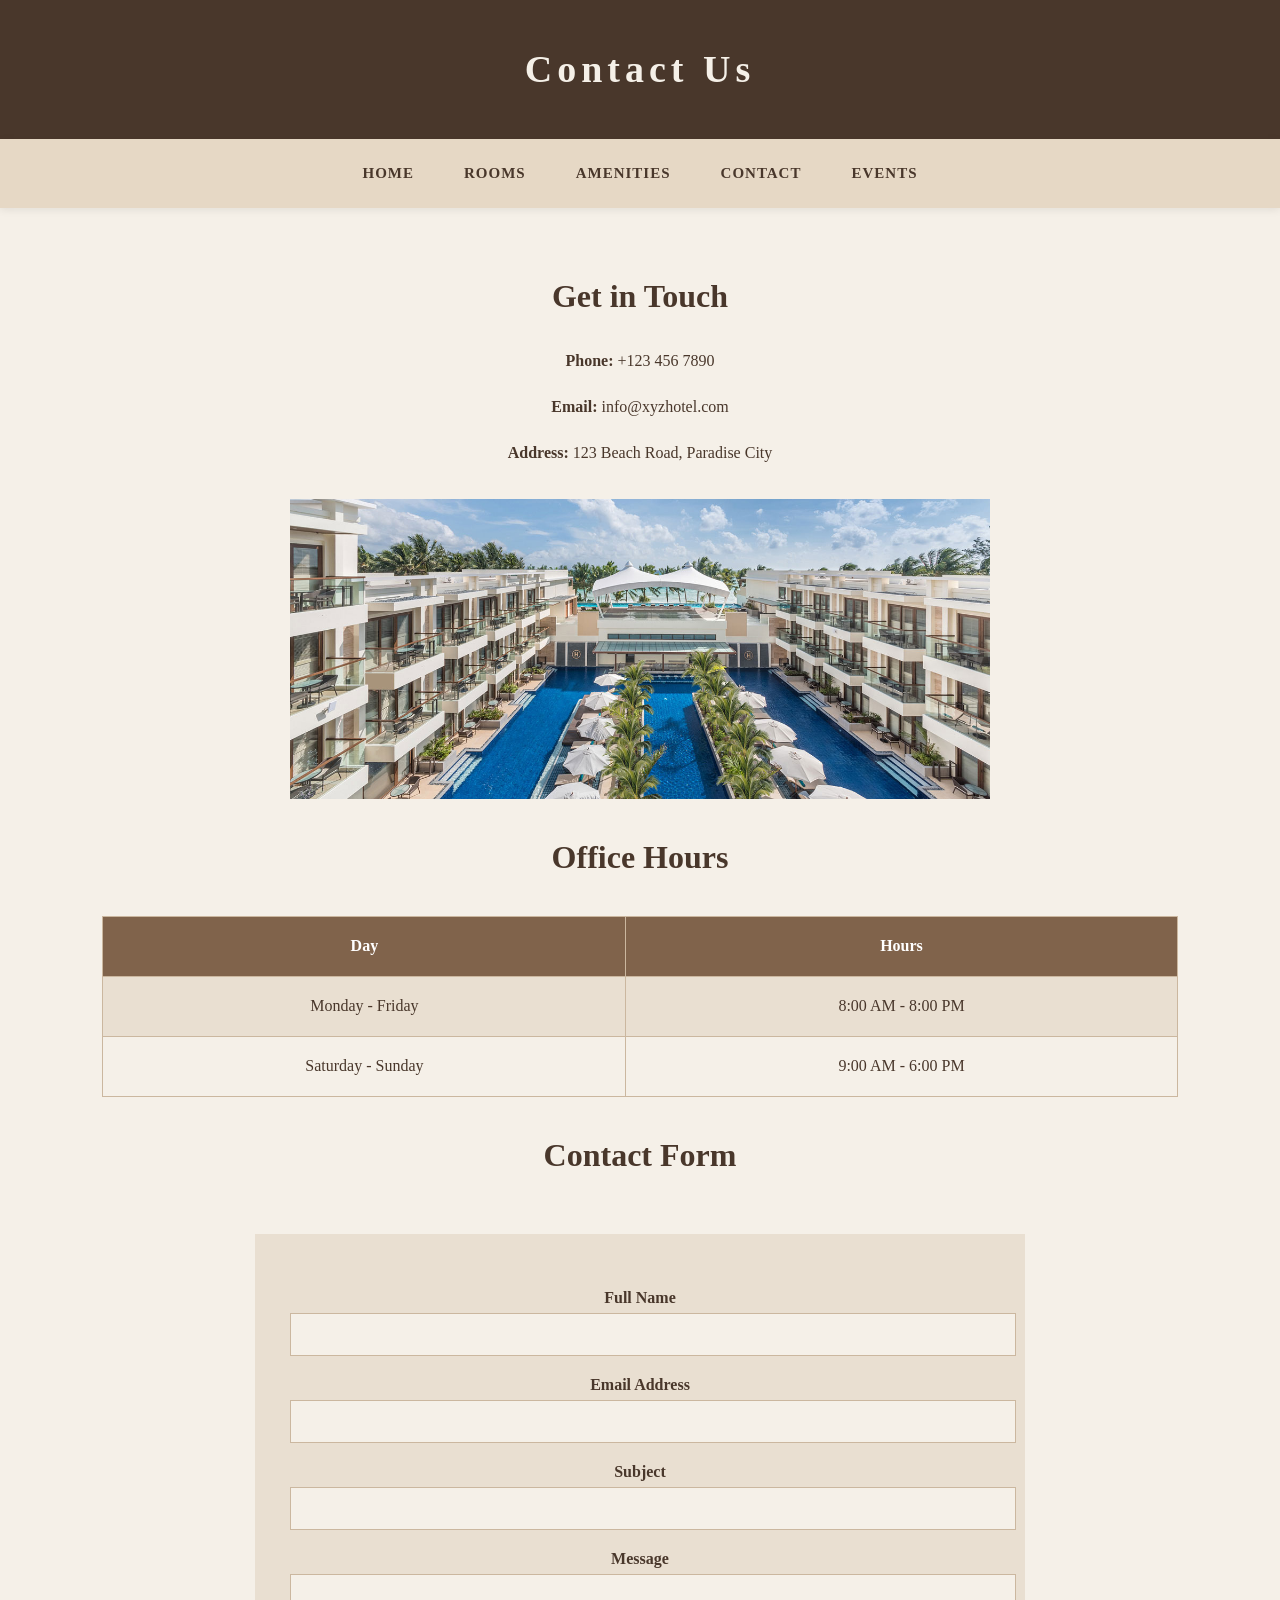
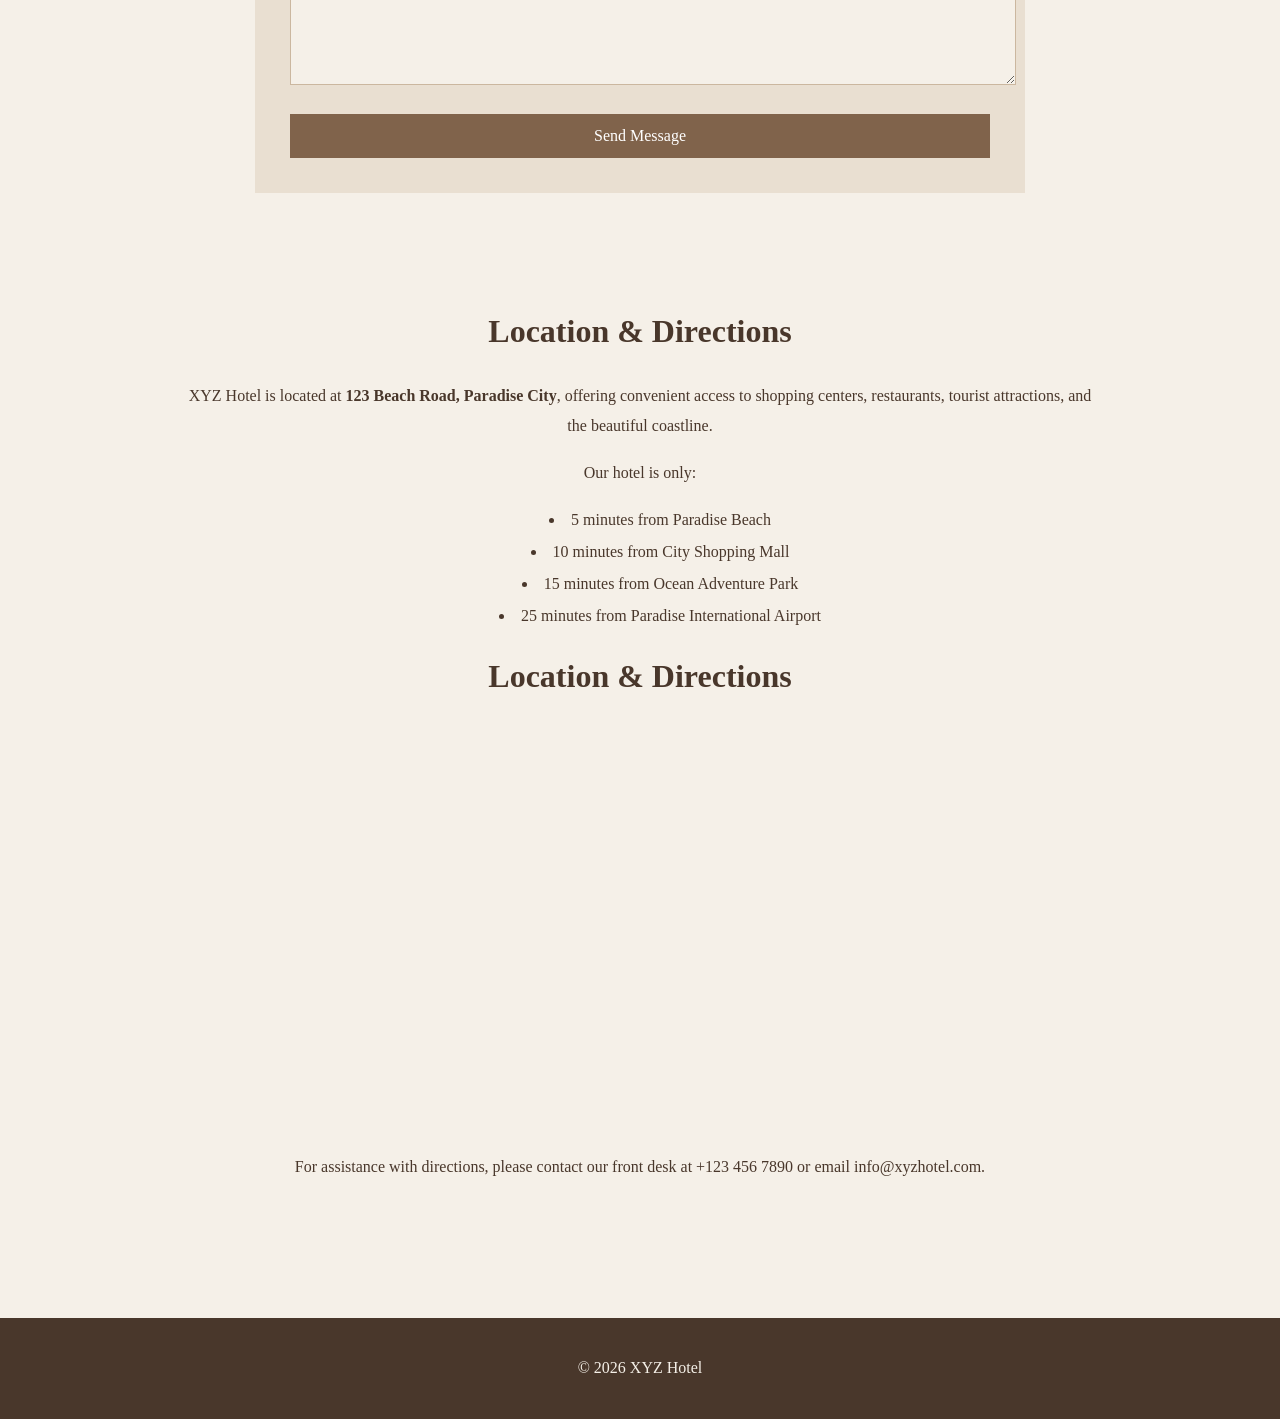
<file: Hotel_Reservation/public_html/contact.html>
<!DOCTYPE html>
<html lang="en">
<head>
    <meta charset="UTF-8">
    <meta name="viewport" content="width=device-width, initial-scale=1.0">

    <title>DMN Hotel - Contact</title>
    <link rel="stylesheet" href="style.css">
</head>
<body>

<header>
    <h1>Contact Us</h1>
</header>



<nav>
        
    <div class="nav-item">
        <a href="index.html">Home</a>
        <div class="drawer">
            Welcome to our hotel website.
            
        </div>
    </div>

    <div class="nav-item">
        <a href="rooms.html">Rooms</a>
           
            <div class="drawer">
                 <p>View our luxury and standard rooms.</p>

                <a href="lux-room.html">Luxury Rooms</a>
                <a href="standard-rooms.html">Standard Rooms</a>
                <a href="family-suites.html">Family Suites</a>
            </div>

    </div>

    <div class="nav-item">
        <a href="amenities.html">Amenities</a>
        <div class="drawer">
            <p>Check our pool, gym, and restaurant.</p>

              <a href="swimming-pool.html">Swimming Pool</a>
              <a href="fitness-center.html">Fitness Center</a>
              <a href="restaurant.html">Restaurant & Bar</a>
              <a href="spa-services.html">Spa Services</a>
        </div>
    </div>

    <div class="nav-item">
        <a href="contact.html">Contact</a>
    </div>

    <div class="nav-item">
        <a href="events.html">Events</a>

        <div class="drawer">
            <p>Celebrate your special occasions with us.</p>

              <a href="events.html#weddings">Wedding Events</a>
              <a href="events.html#birthdays">Birthday Celebrations</a>
              <a href="events.html#event-form">Event Reservation</a>
        </div>
    
    </div>

</nav>

<section class="content">
    <h2>Get in Touch</h2>

    <p><strong>Phone:</strong> +123 456 7890</p>
    <p><strong>Email:</strong> info@xyzhotel.com</p>
    <p><strong>Address:</strong> 123 Beach Road, Paradise City</p>
<div class = "contact-image">
    <span>
    <img src="images/hotel.jpg" alt="Map Placeholder">
    </span>
</div>
    <h3>Office Hours</h3>
    <table>
        <tr>
            <th>Day</th>
            <th>Hours</th>
        </tr>
        <tr>
            <td>Monday - Friday</td>
            <td>8:00 AM - 8:00 PM</td>
        </tr>
        <tr>
            <td>Saturday - Sunday</td>
            <td>9:00 AM - 6:00 PM</td>
        </tr>
    </table>

        <h3>Contact Form</h3>

    <form class="booking-panel">
        <label for="name">Full Name</label>
        <input type="text" id="name" class="field" required>

        <label for="email">Email Address</label>
        <input type="email" id="email" class="field" required>

        <label for="subject">Subject</label>
        <input type="text" id="subject" class="field" required>

        <label for="message">Message</label>
        <textarea id="message" class="field" rows="5" required></textarea>

        <button type="submit" class="booking-btn">
            Send Message
        </button>
    </form>

    <section id="location" class="content">
    <h3>Location & Directions</h3>

    <p>
        XYZ Hotel is located at <strong>123 Beach Road, Paradise City</strong>,
        offering convenient access to shopping centers, restaurants,
        tourist attractions, and the beautiful coastline.
    </p>

    <p>
        Our hotel is only:
    </p>

    <ul>
        <li>5 minutes from Paradise Beach</li>
        <li>10 minutes from City Shopping Mall</li>
        <li>15 minutes from Ocean Adventure Park</li>
        <li>25 minutes from Paradise International Airport</li>
    </ul>

    <h3>Location & Directions</h3>

    <iframe
        src="https://www.google.com/maps/embed?pb="
        width="80%"
        height="400"
        style="border:0; border-radius:10px;"
        allowfullscreen=""
        loading="lazy">
    </iframe>

    <p>
        For assistance with directions, please contact our front desk at
        +123 456 7890 or email info@xyzhotel.com.
    </p>
</section>

</section>

<footer>
    <p>&copy; 2026 XYZ Hotel</p>
</footer>

</body>
</html>
</file>
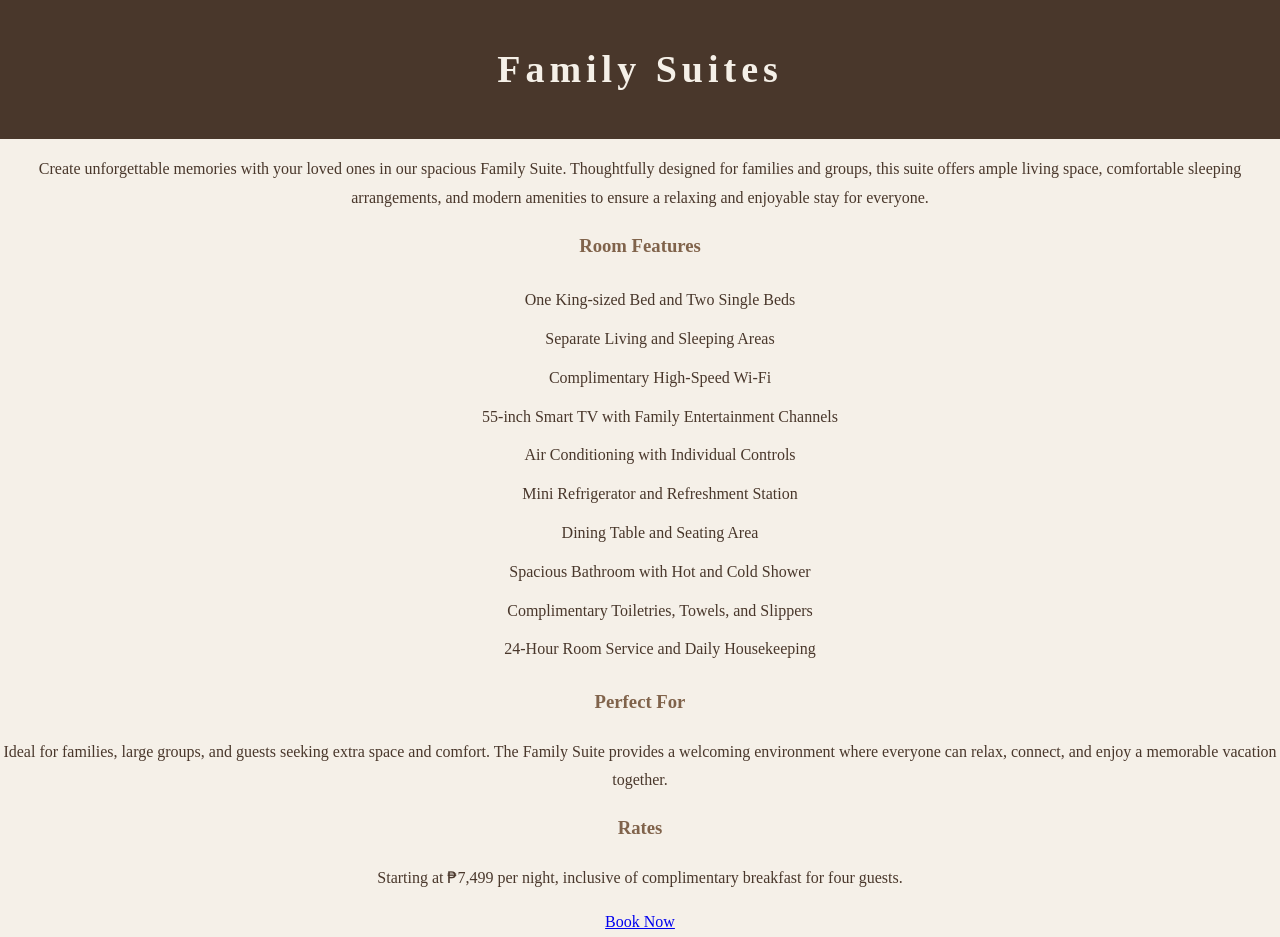
<file: Hotel_Reservation/public_html/family-suites.html>
<!DOCTYPE html>
<html lang="en">    
<head>
    <meta charset="UTF-8">
    <meta name="viewport" content="width=device-width, initial-scale=1.0">

    <title>DMN Hotel - Family Suites</title>
    <link rel="stylesheet" href="style.css">
</head>
<body>

<header>
    <h1>Family Suites</h1>
</header>

<p>
Create unforgettable memories with your loved ones in our spacious Family Suite. Thoughtfully designed for families and groups, this suite offers ample living space, comfortable sleeping arrangements, and modern amenities to ensure a relaxing and enjoyable stay for everyone.
</p>

<h3>Room Features</h3>

<ul class="list-features">
    <li>One King-sized Bed and Two Single Beds</li>
    <li>Separate Living and Sleeping Areas</li>
    <li>Complimentary High-Speed Wi-Fi</li>
    <li>55-inch Smart TV with Family Entertainment Channels</li>
    <li>Air Conditioning with Individual Controls</li>
    <li>Mini Refrigerator and Refreshment Station</li>
    <li>Dining Table and Seating Area</li>
    <li>Spacious Bathroom with Hot and Cold Shower</li>
    <li>Complimentary Toiletries, Towels, and Slippers</li>
    <li>24-Hour Room Service and Daily Housekeeping</li>
</ul>

<h3>Perfect For</h3>

<p>
Ideal for families, large groups, and guests seeking extra space and comfort. The Family Suite provides a welcoming environment where everyone can relax, connect, and enjoy a memorable vacation together.
</p>

<h3>Rates</h3>

<p>
Starting at ₱7,499 per night, inclusive of complimentary breakfast for four guests.
</p>

<a href="rooms.html#booking-form" class="book-btn">
    Book Now
</a>
</file>
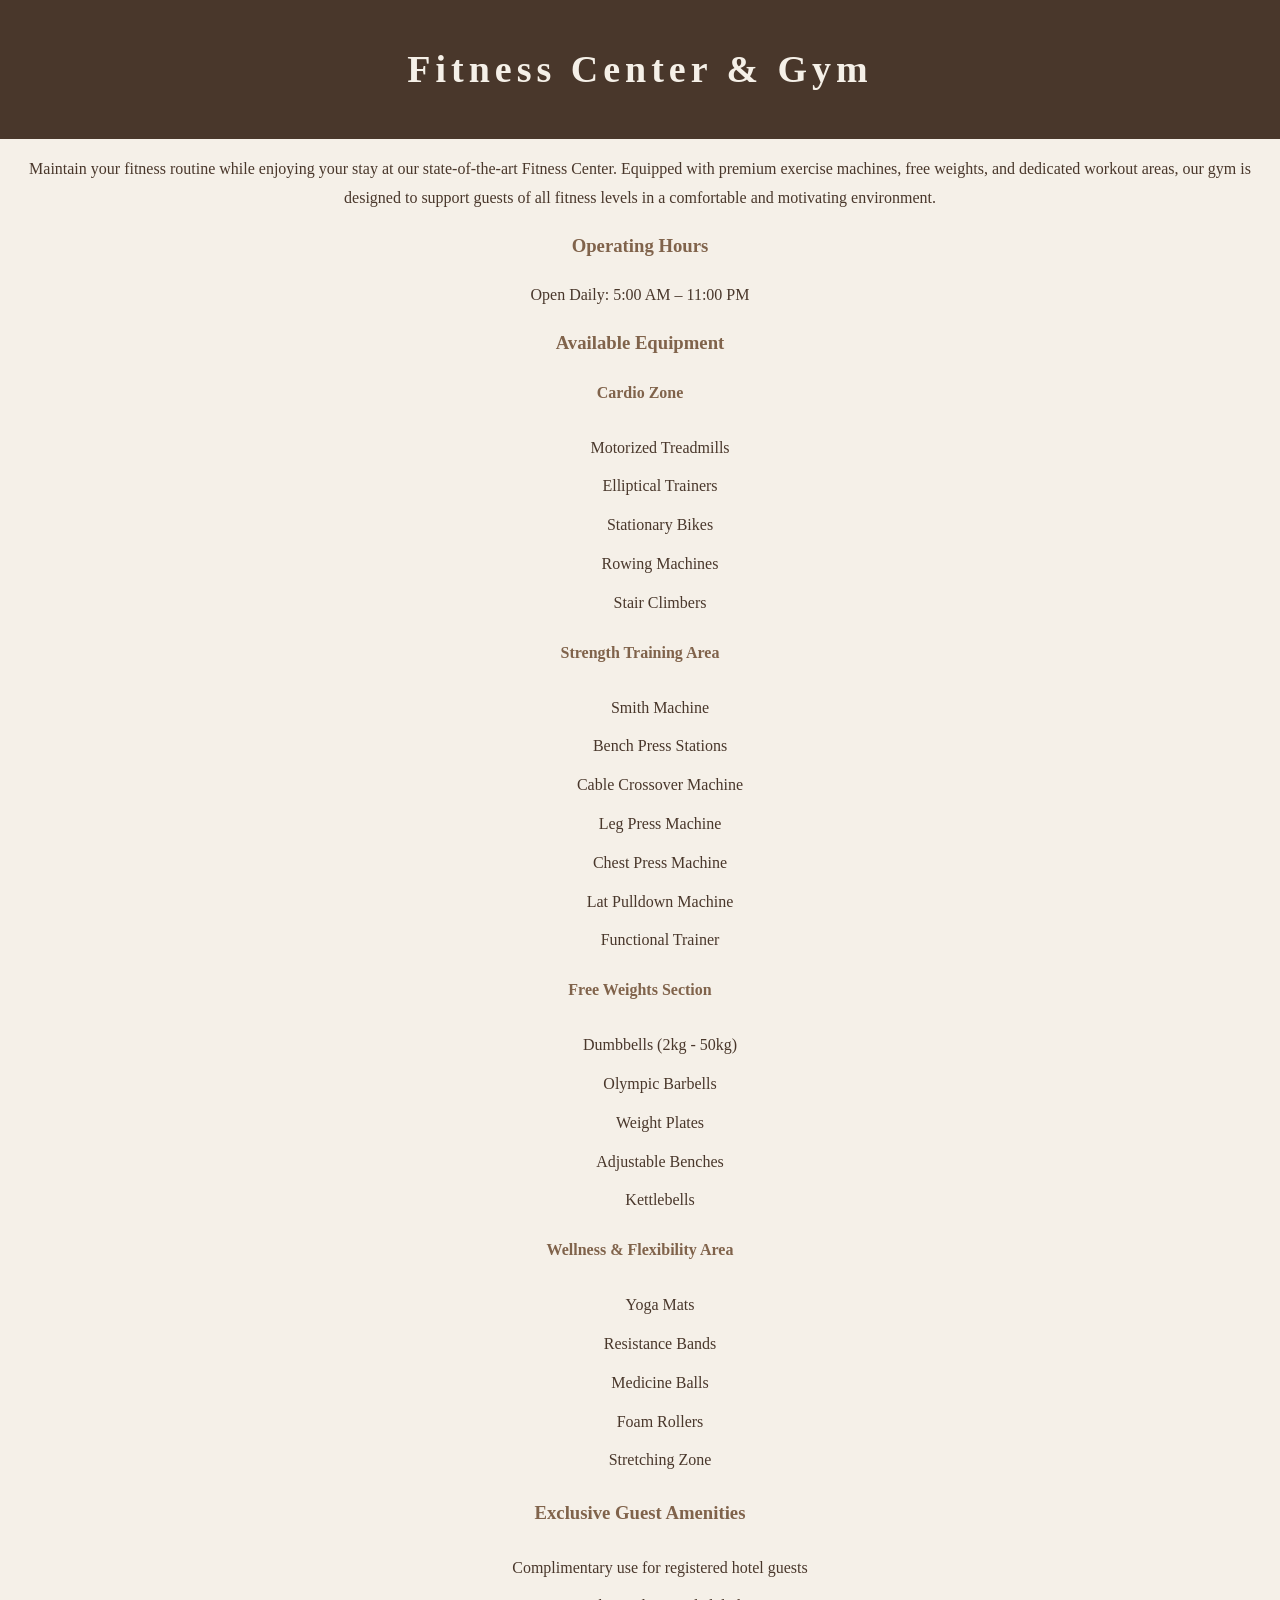
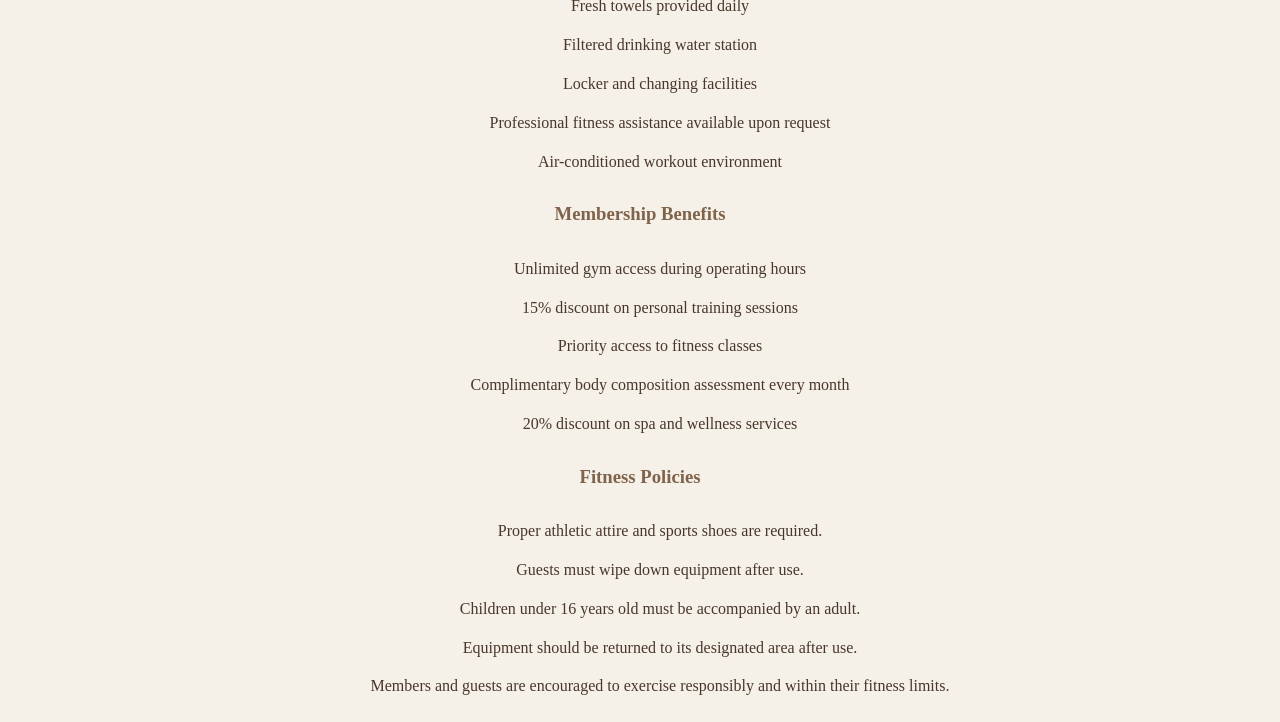
<file: Hotel_Reservation/public_html/fitness-center.html>
<!DOCTYPE html>
<html lang="en">
<head>
    <meta charset="UTF-8">
    <meta name="viewport" content="width=device-width, initial-scale=1.0">

    <title>DMN Hotel - Fitness Center</title>
    <link rel="stylesheet" href="style.css">
</head>
<body>

<header>
    <h1>Fitness Center & Gym</h1>
</header>

<p>
Maintain your fitness routine while enjoying your stay at our state-of-the-art Fitness Center. Equipped with premium exercise machines, free weights, and dedicated workout areas, our gym is designed to support guests of all fitness levels in a comfortable and motivating environment.
</p>

<h3>Operating Hours</h3>

<p>
Open Daily: 5:00 AM – 11:00 PM
</p>

<h3>Available Equipment</h3>

<h4>Cardio Zone</h4>

<ul class="list-features">
    <li>Motorized Treadmills</li>
    <li>Elliptical Trainers</li>
    <li>Stationary Bikes</li>
    <li>Rowing Machines</li>
    <li>Stair Climbers</li>
</ul>

<h4>Strength Training Area</h4>

<ul class="list-features">
    <li>Smith Machine</li>
    <li>Bench Press Stations</li>
    <li>Cable Crossover Machine</li>
    <li>Leg Press Machine</li>
    <li>Chest Press Machine</li>
    <li>Lat Pulldown Machine</li>
    <li>Functional Trainer</li>
</ul>

<h4>Free Weights Section</h4>

<ul class="list-features">
    <li>Dumbbells (2kg - 50kg)</li>
    <li>Olympic Barbells</li>
    <li>Weight Plates</li>
    <li>Adjustable Benches</li>
    <li>Kettlebells</li>
</ul>

<h4>Wellness & Flexibility Area</h4>

<ul class="list-features">
    <li>Yoga Mats</li>
    <li>Resistance Bands</li>
    <li>Medicine Balls</li>
    <li>Foam Rollers</li>
    <li>Stretching Zone</li>
</ul>

<h3>Exclusive Guest Amenities</h3>

<ul class="list-features">
    <li>Complimentary use for registered hotel guests</li>
    <li>Fresh towels provided daily</li>
    <li>Filtered drinking water station</li>
    <li>Locker and changing facilities</li>
    <li>Professional fitness assistance available upon request</li>
    <li>Air-conditioned workout environment</li>
</ul>

<h3>Membership Benefits</h3>

<ul class="list-features">
    <li>Unlimited gym access during operating hours</li>
    <li>15% discount on personal training sessions</li>
    <li>Priority access to fitness classes</li>
    <li>Complimentary body composition assessment every month</li>
    <li>20% discount on spa and wellness services</li>
</ul>

<h3>Fitness Policies</h3>

<ul class="list-features">
    <li>Proper athletic attire and sports shoes are required.</li>
    <li>Guests must wipe down equipment after use.</li>
    <li>Children under 16 years old must be accompanied by an adult.</li>
    <li>Equipment should be returned to its designated area after use.</li>
    <li>Members and guests are encouraged to exercise responsibly and within their fitness limits.</li>
</ul>
</file>
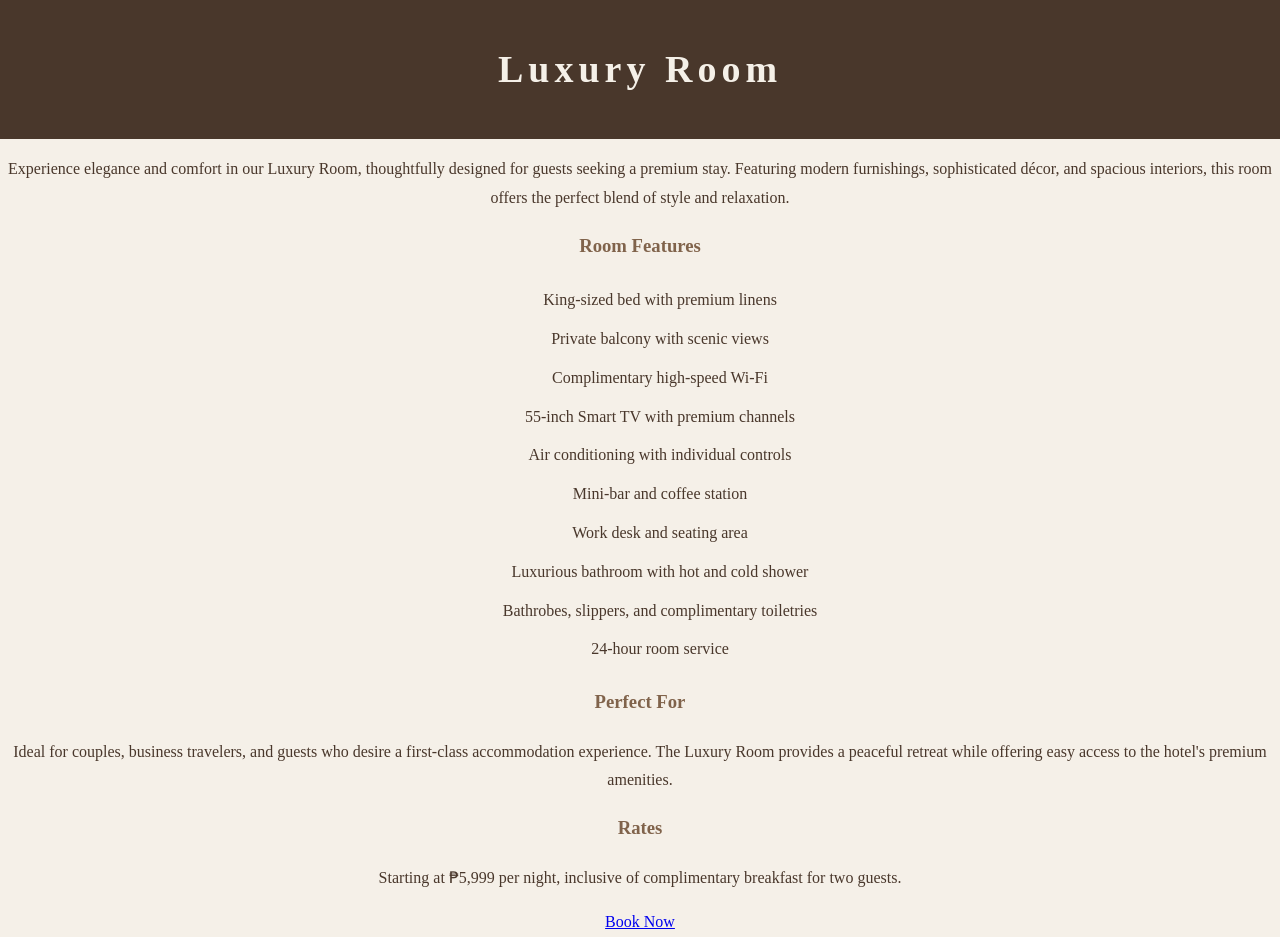
<file: Hotel_Reservation/public_html/lux-room.html>
<!DOCTYPE html>
<html lang="en">
<head>
    <meta charset="UTF-8">
    <meta name="viewport" content="width=device-width, initial-scale=1.0">

    <title>DMN Hotel - Luxury Room</title>
    <link rel="stylesheet" href="style.css">
</head>

<body>

<header>
    <h1>Luxury Room</h1>
</header>

<p>
Experience elegance and comfort in our Luxury Room, thoughtfully designed for guests seeking a premium stay. 
Featuring modern furnishings, sophisticated décor, and spacious interiors, this room offers the perfect blend 
of style and relaxation.
</p>

<h3>Room Features</h3>

<ul class="list-features">
    <li>King-sized bed with premium linens</li>
    <li>Private balcony with scenic views</li>
    <li>Complimentary high-speed Wi-Fi</li>
    <li>55-inch Smart TV with premium channels</li>
    <li>Air conditioning with individual controls</li>
    <li>Mini-bar and coffee station</li>
    <li>Work desk and seating area</li>
    <li>Luxurious bathroom with hot and cold shower</li>
    <li>Bathrobes, slippers, and complimentary toiletries</li>
    <li>24-hour room service</li>
</ul>

<h3>Perfect For</h3>

<p>
Ideal for couples, business travelers, and guests who desire a first-class accommodation experience. 
The Luxury Room provides a peaceful retreat while offering easy access to the hotel's premium amenities.
</p>

<h3>Rates</h3>

<p>
Starting at ₱5,999 per night, inclusive of complimentary breakfast for two guests.
</p>

<a href="rooms.html#booking-form" class="book-btn">
    Book Now
</a>

</body>
</file>
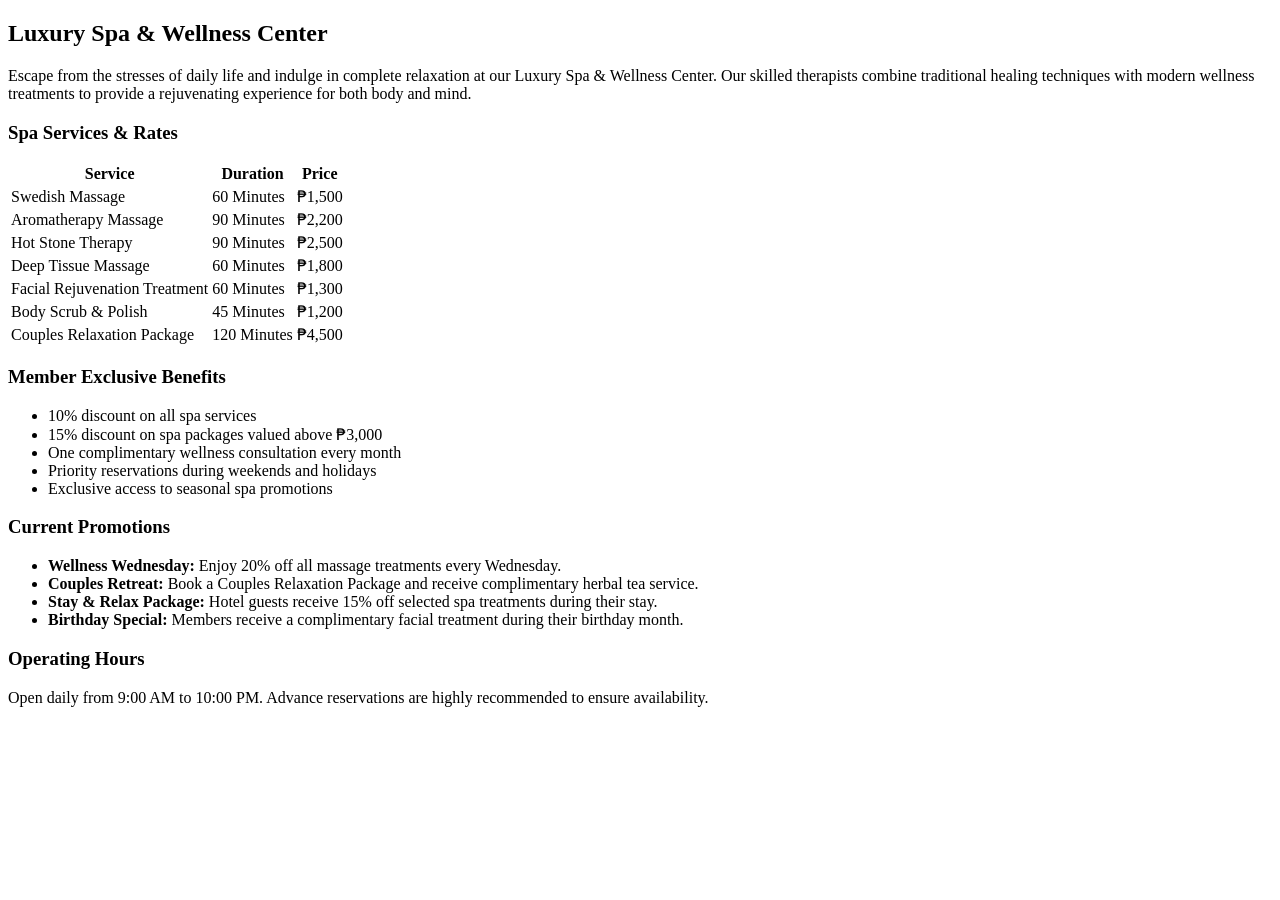
<file: Hotel_Reservation/public_html/spa-services.html>
<!DOCTYPE html>

<h2>Luxury Spa & Wellness Center</h2>

<p>
Escape from the stresses of daily life and indulge in complete relaxation at our Luxury Spa & Wellness Center. Our skilled therapists combine traditional healing techniques with modern wellness treatments to provide a rejuvenating experience for both body and mind.
</p>

<h3>Spa Services & Rates</h3>

<table>
    <tr>
        <th>Service</th>
        <th>Duration</th>
        <th>Price</th>
    </tr>
    <tr>
        <td>Swedish Massage</td>
        <td>60 Minutes</td>
        <td>₱1,500</td>
    </tr>
    <tr>
        <td>Aromatherapy Massage</td>
        <td>90 Minutes</td>
        <td>₱2,200</td>
    </tr>
    <tr>
        <td>Hot Stone Therapy</td>
        <td>90 Minutes</td>
        <td>₱2,500</td>
    </tr>
    <tr>
        <td>Deep Tissue Massage</td>
        <td>60 Minutes</td>
        <td>₱1,800</td>
    </tr>
    <tr>
        <td>Facial Rejuvenation Treatment</td>
        <td>60 Minutes</td>
        <td>₱1,300</td>
    </tr>
    <tr>
        <td>Body Scrub & Polish</td>
        <td>45 Minutes</td>
        <td>₱1,200</td>
    </tr>
    <tr>
        <td>Couples Relaxation Package</td>
        <td>120 Minutes</td>
        <td>₱4,500</td>
    </tr>
</table>

<h3>Member Exclusive Benefits</h3>

<ul>
    <li>10% discount on all spa services</li>
    <li>15% discount on spa packages valued above ₱3,000</li>
    <li>One complimentary wellness consultation every month</li>
    <li>Priority reservations during weekends and holidays</li>
    <li>Exclusive access to seasonal spa promotions</li>
</ul>

<h3>Current Promotions</h3>

<ul>
    <li><strong>Wellness Wednesday:</strong> Enjoy 20% off all massage treatments every Wednesday.</li>
    <li><strong>Couples Retreat:</strong> Book a Couples Relaxation Package and receive complimentary herbal tea service.</li>
    <li><strong>Stay & Relax Package:</strong> Hotel guests receive 15% off selected spa treatments during their stay.</li>
    <li><strong>Birthday Special:</strong> Members receive a complimentary facial treatment during their birthday month.</li>
</ul>

<h3>Operating Hours</h3>

<p>
Open daily from 9:00 AM to 10:00 PM. Advance reservations are highly recommended to ensure availability.
</p>
</file>
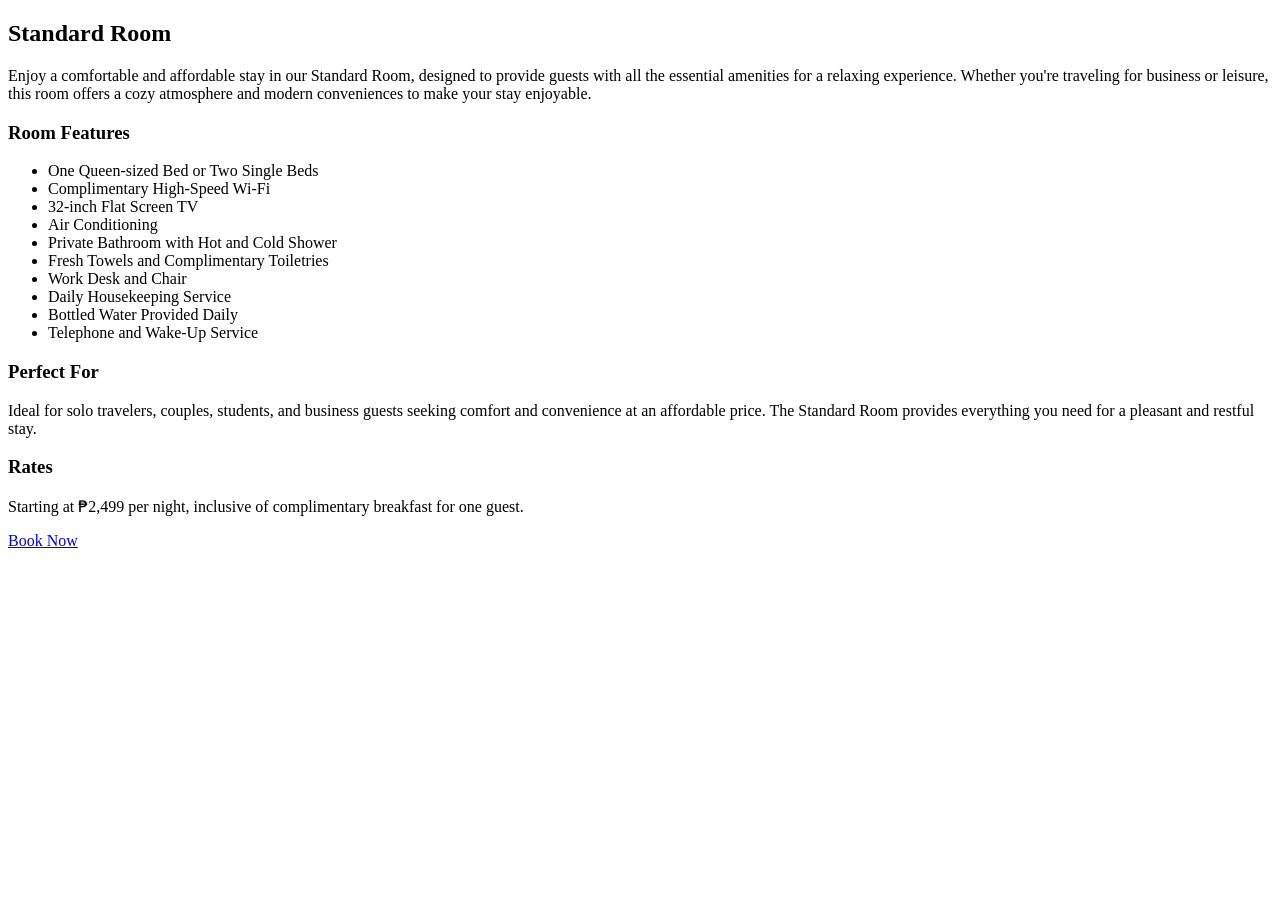
<file: Hotel_Reservation/public_html/standard-rooms.html>
<!DOCTYPE html>

<h2>Standard Room</h2>

<p>
Enjoy a comfortable and affordable stay in our Standard Room, designed to provide guests with all the essential amenities for a relaxing experience. Whether you're traveling for business or leisure, this room offers a cozy atmosphere and modern conveniences to make your stay enjoyable.
</p>

<h3>Room Features</h3>

<ul>
    <li>One Queen-sized Bed or Two Single Beds</li>
    <li>Complimentary High-Speed Wi-Fi</li>
    <li>32-inch Flat Screen TV</li>
    <li>Air Conditioning</li>
    <li>Private Bathroom with Hot and Cold Shower</li>
    <li>Fresh Towels and Complimentary Toiletries</li>
    <li>Work Desk and Chair</li>
    <li>Daily Housekeeping Service</li>
    <li>Bottled Water Provided Daily</li>
    <li>Telephone and Wake-Up Service</li>
</ul>

<h3>Perfect For</h3>

<p>
Ideal for solo travelers, couples, students, and business guests seeking comfort and convenience at an affordable price. The Standard Room provides everything you need for a pleasant and restful stay.
</p>

<h3>Rates</h3>

<p>
Starting at ₱2,499 per night, inclusive of complimentary breakfast for one guest.
</p>

<a href="rooms.html#booking-form" class="book-btn">
    Book Now
</a>
</file>
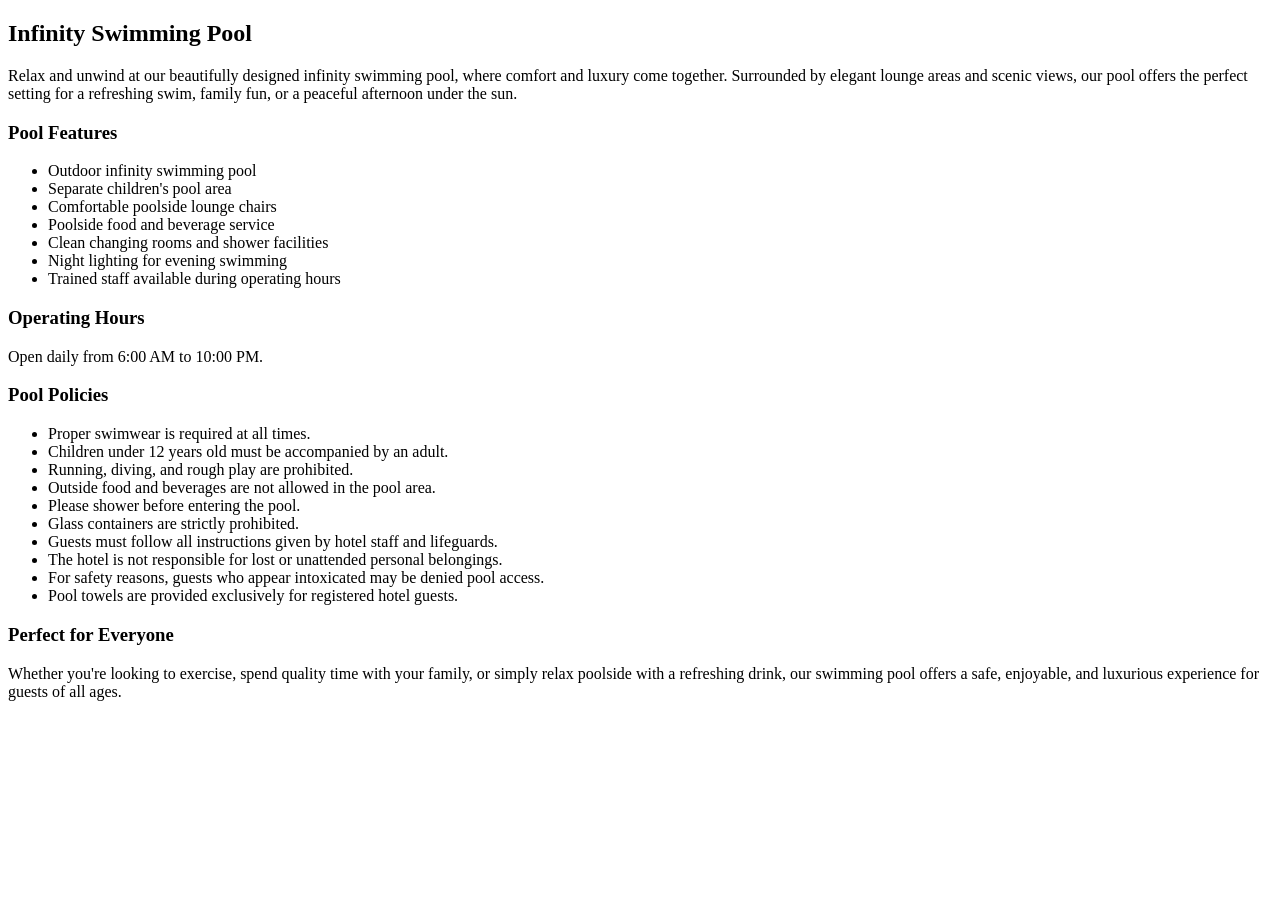
<file: Hotel_Reservation/public_html/swimming-pool.html>
<!DOCTYPE html>

<h2>Infinity Swimming Pool</h2>

<p>
Relax and unwind at our beautifully designed infinity swimming pool, where comfort and luxury come together. Surrounded by elegant lounge areas and scenic views, our pool offers the perfect setting for a refreshing swim, family fun, or a peaceful afternoon under the sun.
</p>

<h3>Pool Features</h3>

<ul>
    <li>Outdoor infinity swimming pool</li>
    <li>Separate children's pool area</li>
    <li>Comfortable poolside lounge chairs</li>
    <li>Poolside food and beverage service</li>
    <li>Clean changing rooms and shower facilities</li>
    <li>Night lighting for evening swimming</li>
    <li>Trained staff available during operating hours</li>
</ul>

<h3>Operating Hours</h3>

<p>
Open daily from 6:00 AM to 10:00 PM.
</p>

<h3>Pool Policies</h3>

<ul>
    <li>Proper swimwear is required at all times.</li>
    <li>Children under 12 years old must be accompanied by an adult.</li>
    <li>Running, diving, and rough play are prohibited.</li>
    <li>Outside food and beverages are not allowed in the pool area.</li>
    <li>Please shower before entering the pool.</li>
    <li>Glass containers are strictly prohibited.</li>
    <li>Guests must follow all instructions given by hotel staff and lifeguards.</li>
    <li>The hotel is not responsible for lost or unattended personal belongings.</li>
    <li>For safety reasons, guests who appear intoxicated may be denied pool access.</li>
    <li>Pool towels are provided exclusively for registered hotel guests.</li>
</ul>

<h3>Perfect for Everyone</h3>

<p>
Whether you're looking to exercise, spend quality time with your family, or simply relax poolside with a refreshing drink, our swimming pool offers a safe, enjoyable, and luxurious experience for guests of all ages.
</p>
</file>
<file: Hotel_Reservation/public_html/style.css>
body {
    font-family: Georgia, serif;
    background-color: #f5f0e8;
    color: #49372b;
    line-height: 1.8;
    margin: 0;
}

header {
    background-color: #49372b;
    color: #f5f0e8;
    text-align: center;
    padding: 10px 20px;
}

header h1 {
    font-size: 38px;
    letter-spacing: 5px;
}

header p {
    font-size: 14px;
    letter-spacing: 2px;
}

h2, h3, h4 {
    color: #80634b;
    margin-top: 0;
    text-align: center;
}

nav {
    background-color: #e6d8c5;
    display: flex;
    justify-content: center;
    align-items: center;
    flex-wrap: wrap;
    gap: 50px;
    padding: 20px 30px;
    box-shadow: 0 2px 8px rgba(0,0,0,0.08);
}

.nav-item {
    position: relative;
}

nav a {
    color: #49372b;
    text-decoration: none;
    font-size: 15px;
    font-weight: 600;
    letter-spacing: 1px;
    text-transform: uppercase;
    padding: 8px 0;
    transition: all 0.3s ease;
}

nav a:hover {
    color: #a17b50;
}

/* Underline animation */
.nav-item > a::after {
    content: "";
    position: absolute;
    left: 0;
    bottom: -4px;
    width: 0;
    height: 2px;
    background-color: #a17b50;
    transition: width 0.3s ease;
}

.nav-item:hover > a::after {
    width: 100%;
}

/* Drawer */
.drawer {
    opacity: 0;
    visibility: hidden;
    transform: translateY(10px);
    position: absolute;
    top: 120%;
    left: 50%;
    transform: translateX(-50%) translateY(10px);

    min-width: 240px;
    background-color: #f5f0e8;
    padding: 18px;
    border-radius: 10px;
    box-shadow: 0 8px 24px rgba(0,0,0,0.15);

    transition: all 0.3s ease;
    z-index: 1000;
}

.nav-item:hover .drawer {
    opacity: 1;
    visibility: visible;
    transform: translateX(-50%) translateY(0);
}

.drawer p {
    font-size: 13px;
    color: #80634b;
    line-height: 1.6;
    margin-bottom: 12px;
}

.drawer a {
    display: block;
    padding: 10px 12px;
    margin-bottom: 5px;
    border-radius: 6px;
    font-size: 14px;
    text-transform: none;
    transition: all 0.3s ease;
}

.drawer a:hover {
    background-color: #e6d8c5;
    padding-left: 18px;
}

.home {
    min-height: 550px;
    background: linear-gradient(rgba(35, 25, 18, 0.5), rgba(35, 25, 18, 0.5)),
                url("images/featured.jpg");
    background-size: cover;
    background-position: center;
    display: flex;
    align-items: center;
    justify-content: center;
    text-align: center;
    padding: 40px 20px;
}

.home-content {
    max-width: 750px;
    color: white;
}

.subtitle {
    font-size: 13px;
    letter-spacing: 4px;
}

.home h2,
.zoom-overlay h2 {
    font-size: 48px;
    margin: 20px 0;
}

.home-content p,
.zoom-overlay .overlay p {
    font-size: 17px;
    line-height: 1.8;
}


.zoom-overlay {
    min-height: 550px;
    position: relative;
    overflow: hidden;
}

.zoom-overlay > img {
    position: absolute;
    width: 100%;
    height: 100%;
    object-fit: cover;
}

.zoom-overlay .overlay {
    position: absolute;
    inset: 0;
    background: rgba(35, 25, 18, 0.5);
    display: flex;
    align-items: center;
    justify-content: center;
    text-align: center;
    padding: 40px 20px;
    color: white;
}

.zoom-overlay .overlay span {
    max-width: 750px;
}

.btn {
    display: inline-block;
    background-color: #80634b;
    color: white;
    padding: 13px 25px;
    margin-top: 25px;
    text-decoration: none;
}

.btn:hover {
    background-color: #49372b;
}


.about {
    text-align: center;
    padding: 70px 20px;
    max-width: 900px;
    margin: auto;
}

.about p,
.content p {
    font-size: 16px;
    line-height: 1.9;
}


.content img {
    width: 500px;
    height: 650px;
    object-fit: cover;
    display: block;
    margin: 20px auto;
}

.content {
    text-align: center;
    padding: 60px 8%;
    margin: auto;
}

.about h2,
.featured h2,
.promotions h2,
.events h2,
.content h2,
.content h3 {
    font-size: 32px;
    color: #49372b;
    margin-bottom: 20px;
}

.content ul {
    list-style-position: inside;
    line-height: 2;
}



.featured {
    text-align: center;
    padding: 60px 8%;
    background-color: #e9dfd1;
}

.section-description {
    margin-bottom: 35px;
}

.card-container,
.featured-container {
    display: flex;
    justify-content: center;
    flex-wrap: wrap;
    gap: 25px;
}

.card,
.featured-item {
    width: 300px;
    background-color: #f5f0e8;
    padding-bottom: 20px;
    box-shadow: 0 4px 12px rgba(0, 0, 0, 0.12);
}

.card:hover,
.featured-item:hover {
    transform: translateY(-5px);
}

.card img,
.featured-item img {
    width: 100%;
    height: 210px;
    object-fit: cover;
}

.card-content,
.featured-item h4,
.featured-item p {
    padding: 15px 20px;
}

.card-content h3,
.featured-item h4 {
    font-size: 22px;
    margin-bottom: 12px;
}

.card-content p,
.featured-item p {
    line-height: 1.7;
}

.card-content a,
.featured-item a {
    color: #80634b;
    text-decoration: none;
    font-weight: bold;
}


.promotions {
    padding: 70px 8%;
    text-align: center;
}

.promo-content,
.event-content {
    display: flex;
    align-items: center;
    justify-content: center;
    gap: 40px;
    max-width: 1000px;
    margin: 30px auto 0;
    text-align: left;
}

.promo-content img,
.event-content img {
    width: 45%;
    height: 280px;
    object-fit: cover;
}

.events {
    padding: 70px 8%;
    text-align: center;
    background-color: #e9dfd1;
}


.events-intro {
    text-align: center;
    padding: 70px 15%;
    background-color: #eee4d6;
}

.events-intro h2 {
    font-size: 35px;
    margin-bottom: 20px;
}

.events-intro p {
    font-size: 17px;
    line-height: 1.8;
}

.event-venues {
    padding: 60px 8%;
    text-align: center;
}

.event-venues h2 {
    font-size: 32px;
    margin-bottom: 10px;
}

.event-subtitle {
    margin-bottom: 35px;
}

.event-container {
    display: grid;
    grid-template-columns: repeat(2, 1fr);
    gap: 30px;
}

.event-card {
    background-color: #fffaf3;
    border: 1px solid #d8c7b4;
    box-shadow: 0 4px 12px rgba(73, 55, 43, 0.12);
    text-align: left;
}

.event-card img {
    width: 100%;
    height: 260px;
    object-fit: cover;
}

.event-card-content {
    padding: 22px;
}

.event-card-content h3 {
    font-size: 23px;
    margin-bottom: 12px;
}

.event-card-content p {
    line-height: 1.7;
    margin-bottom: 12px;
}

.event-reservation {
    background-color: #eee4d6;
    padding: 60px 20px;
    text-align: center;
}

.event-reservation h2 {
    font-size: 32px;
    margin-bottom: 15px;
}

.event-reservation > p {
    margin-bottom: 30px;
    line-height: 1.7;
}


.event-form {
    background-color: #fffaf3;
    max-width: 650px;
    margin: auto;
    padding: 35px;
    text-align: left;
    border: 1px solid #d8c7b4;
    box-shadow: 0 4px 12px rgba(73, 55, 43, 0.12);
}

.event-form label {
    display: block;
    margin-top: 18px;
    margin-bottom: 8px;
    font-weight: bold;
}

.event-form input,
.event-form select,
.event-form textarea {
    width: 100%;
    padding: 13px;
    border: 1px solid #cbb9a5;
    background-color: white;
    color: #49372b;
    font-family: Georgia, serif;
    font-size: 15px;
}

.event-form textarea {
    resize: vertical;
}

.event-submit {
    display: block;
    width: 100%;
    margin-top: 25px;
    padding: 15px;
    background-color: #80634b;
    color: white;
    border: none;
    font-family: Georgia, serif;
    font-size: 16px;
    cursor: pointer;
}

.event-submit:hover {
    background-color: #49372b;
}

#event-status {
    margin-top: 15px;
    text-align: center;
}



.rooms-del,
.rooms-std,
.rooms-fam {
    display: inline-block;
    vertical-align: top;
    width: 30%;
    margin: 1%;
    padding: 15px;
    background-color: #e9dfd1;
    box-shadow: 0 4px 12px rgba(0, 0, 0, 0.12);
}

.rooms-del:hover,
.rooms-std:hover,
.rooms-fam:hover {
    transform: translateY(-5px);
}

.rooms-del img,
.rooms-std img,
.rooms-fam img {
    width: 100%;
    height: 220px;
    object-fit: cover;
}

.rooms-del p,
.rooms-std p,
.rooms-fam p {
    padding: 12px;
    font-size: 15px;
}


table {
    width: 100%;
    border-collapse: collapse;
    margin: 30px auto;
    background-color: #f5f0e8;
}

th,
td {
    border: 1px solid #cbb79f;
    padding: 15px;
    text-align: center;
}

th {
    background-color: #80634b;
    color: white;
}

tr:nth-child(even) {
    background-color: #e9dfd1;
}



.booking-panel {
    max-width: 700px;
    margin: 50px auto;
    padding: 35px;
    background-color: #e9dfd1;
}

.booking-panel label {
    display: block;
    margin-top: 15px;
    font-weight: bold;
}

.field {
    width: 100%;
    padding: 12px;
    border: 1px solid #cbb79f;
    background-color: #f5f0e8;
    font-family: Georgia, serif;
    font-size: 15px;
}

select.field {
    width: 100%;
    padding: 12px;
    border: 1px solid #cbb79f;
    background-color: #f5f0e8;
    font-family: Georgia, serif;
    font-size: 15px;
    margin-bottom: 15px;
}

.field:focus {
    outline: 2px solid #80634b;
}

.booking-note {
    margin-top: 20px;
    font-size: 14px;
}

.booking-btn {
    width: 100%;
    padding: 13px;
    margin-top: 20px;
    background-color: #80634b;
    color: white;
    border: none;
    font-family: Georgia, serif;
    font-size: 16px;
    cursor: pointer;
}

.booking-btn:hover {
    background-color: #49372b;
}

#form-status {
    margin-top: 15px;
    text-align: center;
}

.receipt {
    max-width: 600px;
    margin: 50px auto;
    background: white;
    padding: 30px;
    border: 2px solid #49372b;
    border-radius: 10px;
    box-shadow: 0 4px 12px rgba(0,0,0,0.2);
}

.receipt h2,
.receipt h3 {
    text-align: center;
    color: #49372b;
}

.receipt p {
    margin: 10px 0;
    font-size: 16px;
}

.receipt hr {
    margin: 20px 0;
}

.receipt {
    max-width: 600px;
    margin: 50px auto;
    padding: 25px;
    background-color: #e8f5e9;
    border-left: 6px solid #4caf50;
    border-radius: 10px;
    text-align: center;
}

.success-box h2 {
    color: #2e7d32;
}

.error-box {
    max-width: 600px;
    margin: 50px auto;
    padding: 25px;
    background-color: #fdecea;
    border-left: 6px solid #d32f2f;
    border-radius: 10px;
    text-align: center;
}

.error-box h3 {
    color: #d32f2f;
}

#guest-warning{
    color: red;
    font-weight: bold;
    margin-top: 10px;
    text-align: center;
}

.container {
    list-style: none;
    max-width: 1100px;
    margin: 50px auto;
    padding: 20px;
    display: grid;
    grid-template-columns: repeat(2, 1fr);
    gap: 25px;
}

.container > h2 {
    grid-column: 1 / -1;
    text-align: center;
    font-size: 32px;
}

.container li {
    position: relative;
    height: 300px;
    overflow: hidden;
}

.container li img {
    width: 100%;
    height: 100%;
    object-fit: cover;
}

.container li .overlay {
    position: absolute;
    bottom: 0;
    left: 0;
    width: 100%;
    padding: 25px;
    color: white;
    text-align: center;
    background: linear-gradient(transparent, rgba(35, 25, 18, 0.9));
}

.container li .overlay h2 {
    font-size: 25px;
    margin-bottom: 10px;
}

.container li .overlay p {
    font-size: 14px;
}

.contact-image {
    max-width: 700px;
    margin: 30px auto;
}

.contact-image img {
    width: 100%;
    height: 300px;
    object-fit: cover;
}

.contact {
    margin: 25px 0;
    line-height: 1.8;
}



footer {
    background-color: #49372b;
    color: #f5f0e8;
    text-align: center;
    padding: 20px 10px;
}

footer h2,
footer h3 {
    letter-spacing: 4px;
    margin-bottom: 10px;
}


@media (max-width: 768px) {

    nav {
        gap: 20px;
    }

    .drawer {
        position: static;
        width: 100%;
    }

    .home h2,
    .zoom-overlay h2 {
        font-size: 34px;
    }

    .promo-content,
    .event-content {
        flex-direction: column;
        text-align: center;
    }

    .promo-content img,
    .event-content img {
        width: 100%;
    }

    .rooms-del,
    .rooms-std,
    .rooms-fam {
        display: block;
        width: 100%;
        margin: 15px 0;
    }

    .container,
    .event-container {
        grid-template-columns: 1fr;
    }

    .container > h2 {
        grid-column: auto;
    }

    .booking-panel {
        margin: 25px 15px;
    }

    .content {
        padding: 40px 20px;
    }

    table {
        font-size: 13px;
    }

    th,
    td {
        padding: 8px;
    }

    .events-intro {
        padding: 40px 20px;
    }
}

.policy-list {
    width: 80%;
    margin: 20px auto;
    text-align: left;
    line-height: 1.8;
    padding-left: 30px;
}

.policy-list li {
    text-align: left;
    background: white;
    padding: 15px;
    margin-bottom: 12px;
    border-left: 5px solid #ae693e;
    border-radius: 8px;
    box-shadow: 0 2px 5px rgba(0,0,0,0.1);
}

.policy-agreement {
    display: block;
    text-align: left;
    margin-top: 15px;
    margin-bottom: 15px;
}

body{
text-align: center;
}

.policy-section {
text-align: left;
width: 80%;
margin: 20px auto;
}

.booking-btn:disabled {
    background-color: #999;
    cursor: not-allowed;
    opacity: 0.6;
}

.list-features ul {
    list-style: none;
    padding-left: 0;
    margin-left: 0;
}

.list-features li {
    list-style: none;
    text-align: center;
    padding: 5px 0;
}
</file>
